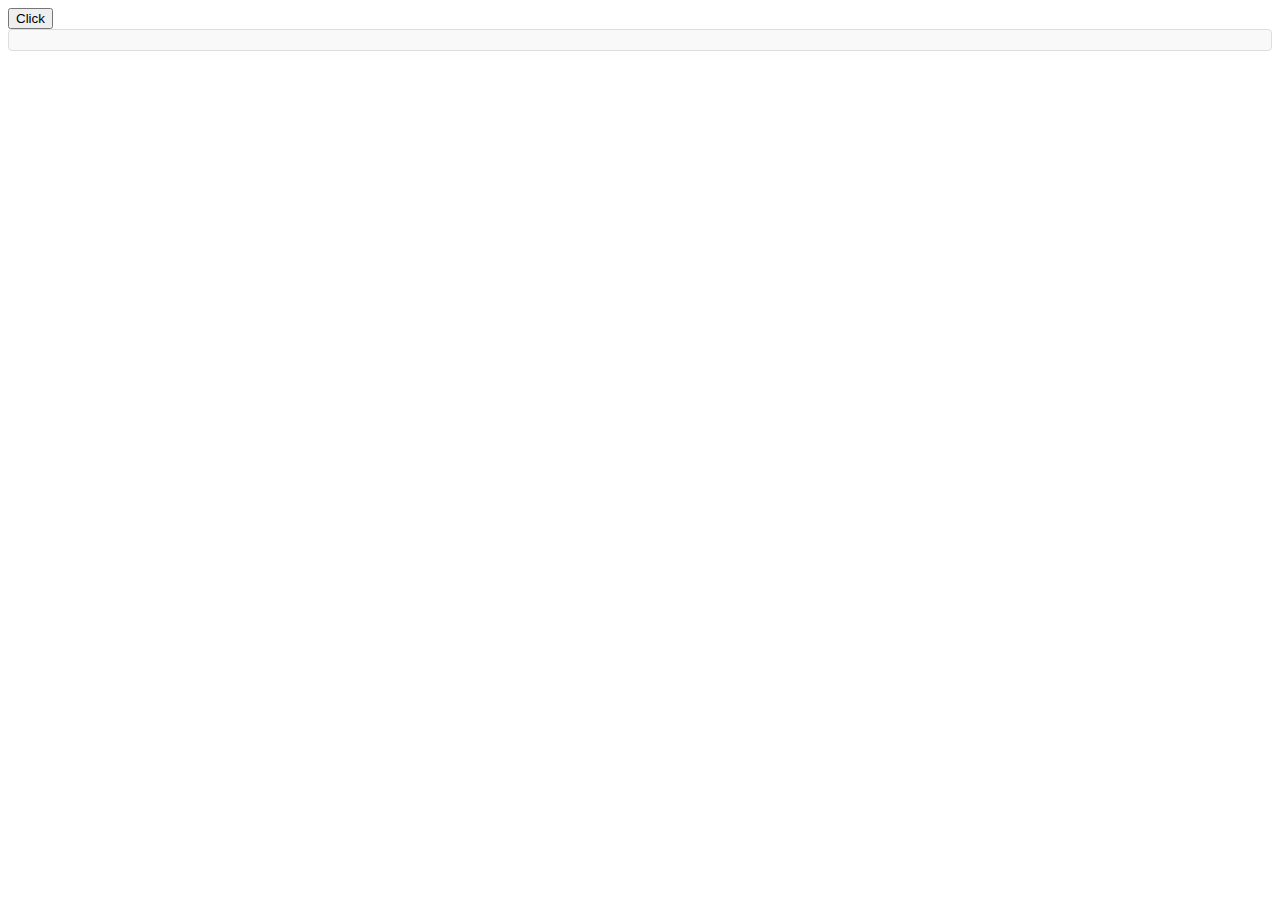
<file: PR-1/index.html>
<!DOCTYPE html>
<html lang="en">

<head>
    <meta charset="UTF-8">
    <meta name="viewport" content="width=device-width, initial-scale=1.0">
    <title>Document</title>
    <link rel="stylesheet" href="./CSS/style.css">
</head>

<body>
    <button class="myButton">Click </button>
    <div class="welcomeMessage"></div>

    <script src="./JS/jquery.min.js"></script>
    <script src="./JS/script.js"></script>

</body>

</html>
</file>
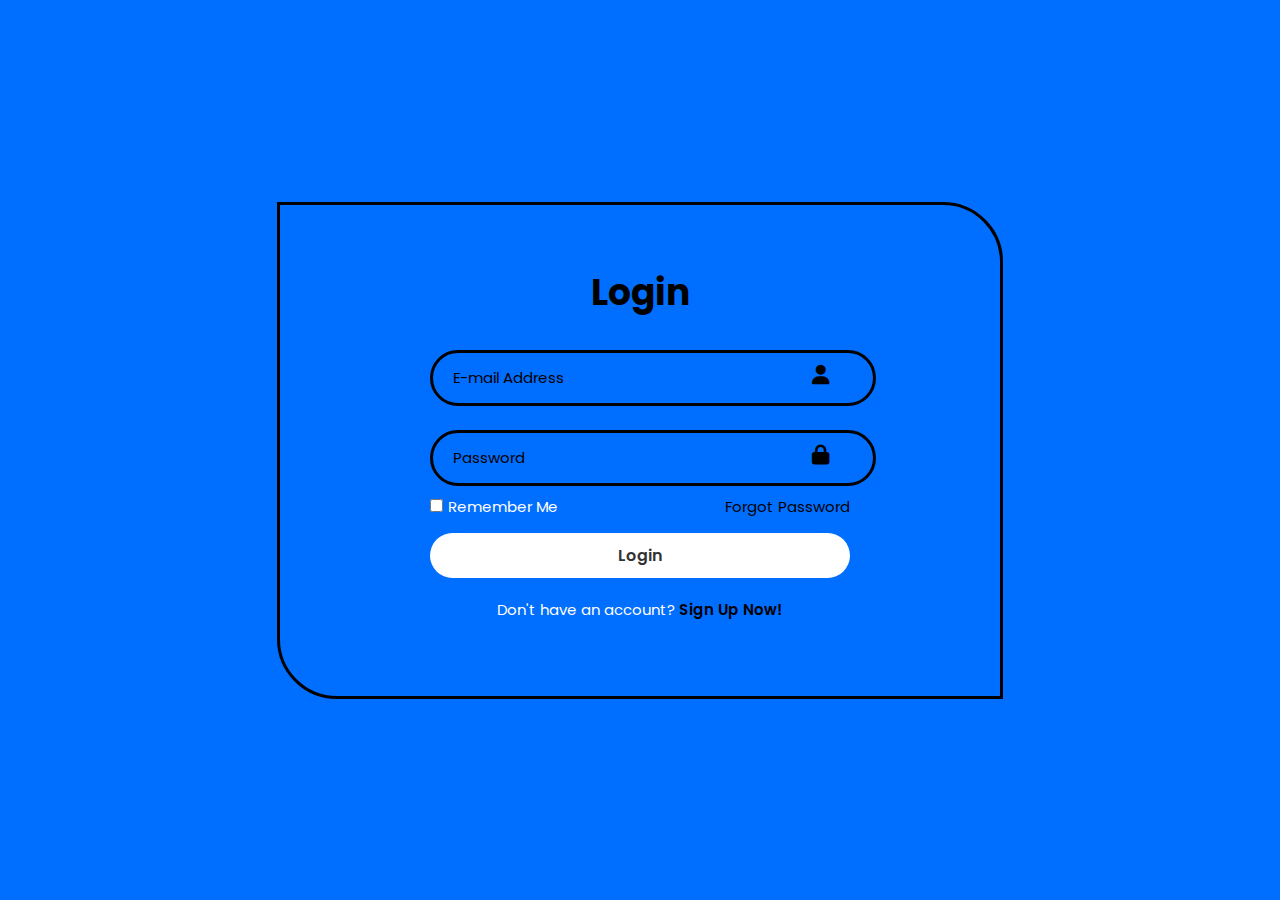
<file: ADMIN PANLE 2/login.html>
<!DOCTYPE html>
<html lang="en">
<head>
    <meta charset="UTF-8">
    <meta name="viewport" content="width=device-width, initial-scale=1.0">
    <title>Login Page</title>
    <link rel="stylesheet" href="./CSS/login.css ">
    <link rel="stylesheet" href="https://cdnjs.cloudflare.com/ajax/libs/font-awesome/6.5.2/css/all.min.css" />
</head>
<body>
    <div class="Container">
        <form class="Login-page">
            <h1>Login</h1>
            <div class="Input-box">
                <input type="email" placeholder="E-mail Address" required>
                <i class="fas fa-user"></i>
            </div>
            <div class="Input-box">
                <input type="password" placeholder="Password" required>
                <i class="fas fa-lock"></i>
            </div>

            <div class="remember-forgot">
                <label><input type="checkbox">Remember Me</label>
                <a href="#">Forgot Password</a>
            </div>

            <button class="btn" type="submit" onclick="location.href='./signup.html'">Login</button>
            <div class="register-link">
                <p>Don't have an account?
                <a href="signup.html">Sign Up Now!</a></p>
            </div>  
        </form>
    </div>  
</body>
</html>
</file>
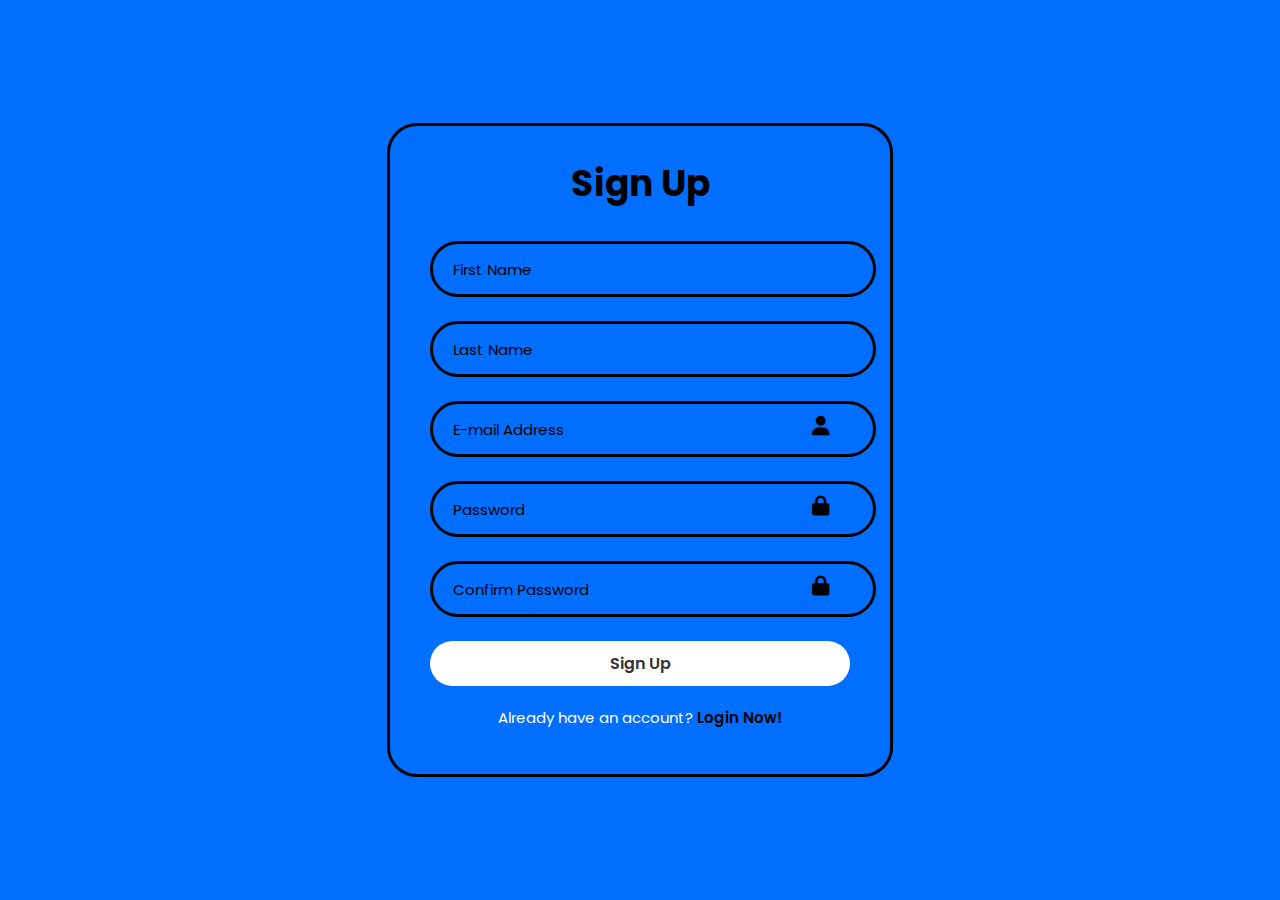
<file: ADMIN PANLE 2/signup.html>
<!DOCTYPE html>
<html lang="en">
<head>
    <meta charset="UTF-8">
    <meta name="viewport" content="width=device-width, initial-scale=1.0">
    <title>Login Page</title>
    <link rel="stylesheet" href="./CSS/signup.css">
    <link rel="stylesheet" href="https://cdnjs.cloudflare.com/ajax/libs/font-awesome/6.5.2/css/all.min.css" />
</head>
<body>
    <div class="Container">
        <form class="Login-page">
            <h1>Sign Up</h1>
            <div class="Input-box">
                <input type="text" placeholder="First Name" required>
            </div>
            <div class="Input-box">
                <input type="text" placeholder="Last Name" required>
            </div>
            <div class="Input-box">
                <input type="email" placeholder="E-mail Address" required>
                <i class="fas fa-user"></i>
            </div>
            <div class="Input-box">
                <input type="password" placeholder="Password" required>
                <i class="fas fa-lock"></i>
            </div>
            <div class="Input-box">
                <input type="password" placeholder="Confirm Password" required>
                <i class="fas fa-lock"></i>
            </div>

            <button class="btn" type="submit" onclick="location.href='./INDEX.html'">Sign Up</button>
            <div class="register-link">
                <p>Already have an account?
                <a href="login.html">Login Now!</a></p>
            </div>  
        </form>
    </div>  
</body>
</html>
</file>
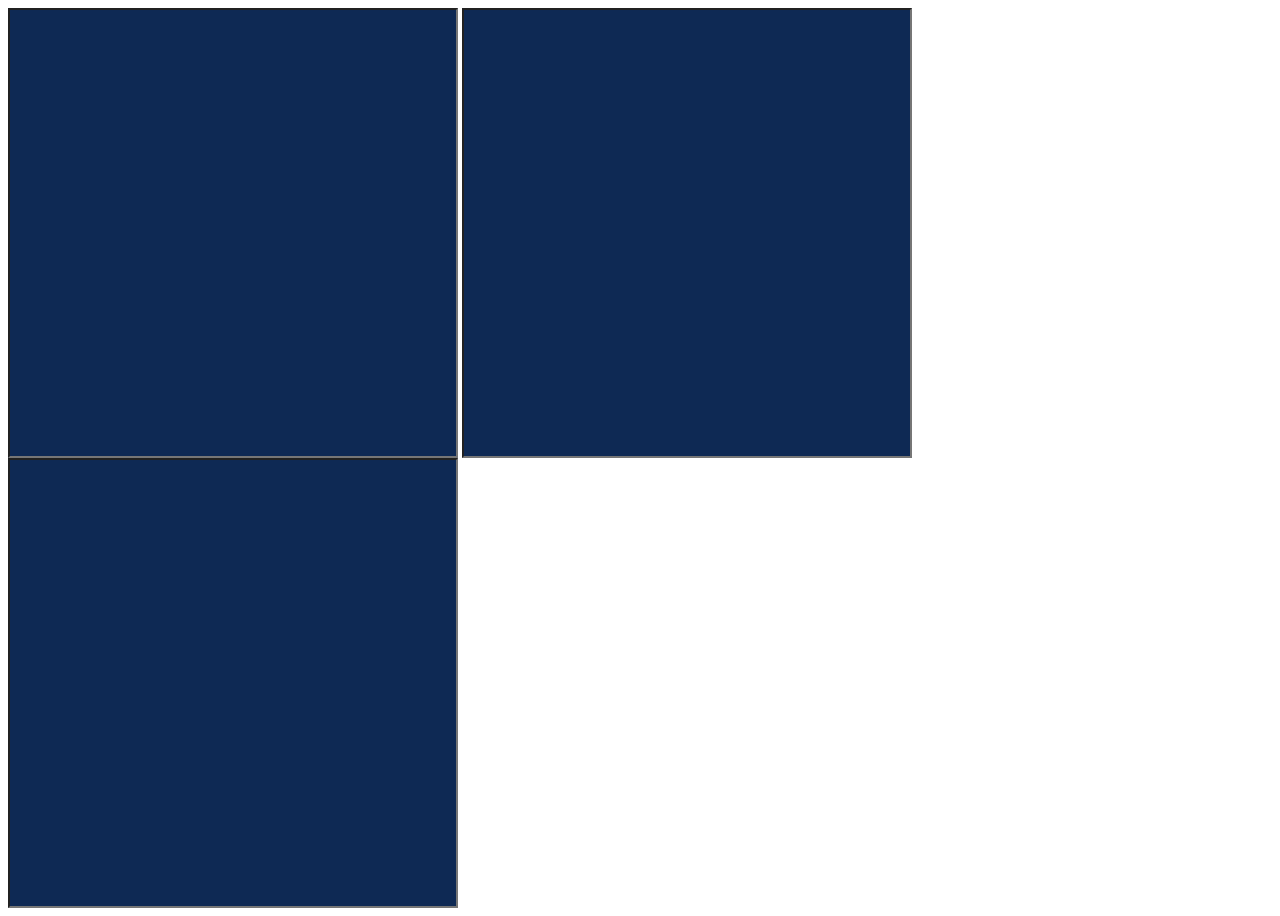
<file: PR-1/index2.html>
<html lang="en">

<head>
    <meta charset="UTF-8">
    <meta name="viewport" content="width=device-width, initial-scale=1.0">
    <title>Document</title>
    <link rel="stylesheet" href="./CSS/style.css">
</head>

<body>
    <input type="text" class="text1">
    <input type="text" class="text2">
    <input type="text" class="text3">
    
    <script src="./JS/jquery.min.js"></script>
    <script src="./JS/script.js"></script>


</body>

</html>
</file>
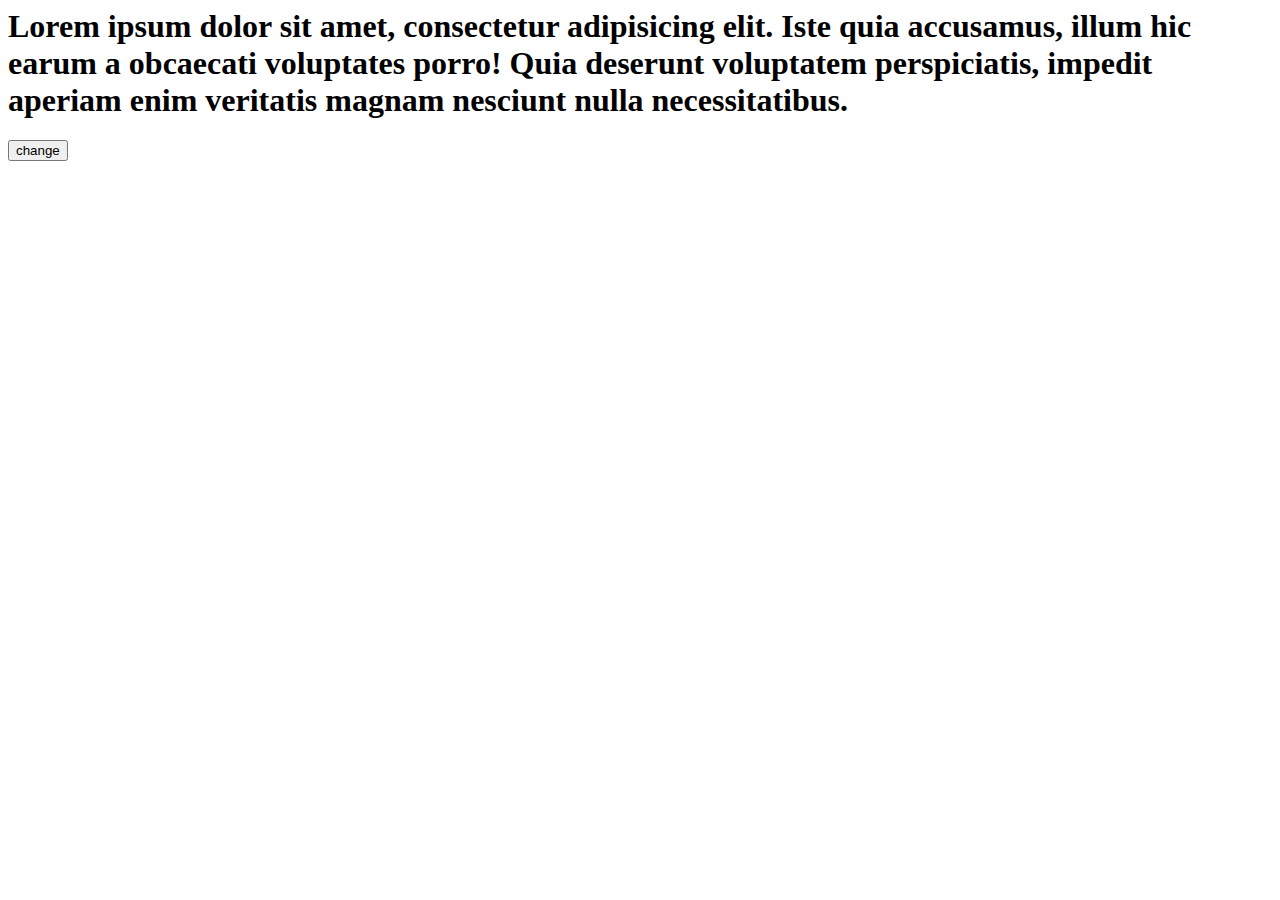
<file: PR-1/index3.html>
<html lang="en">

<head>
    <meta charset="UTF-8">
    <meta name="viewport" content="width=device-width, initial-scale=1.0">
    <title>Document</title>
    <link rel="stylesheet" href="./CSS/style.css">

</head>

<body>
    <h1 class="text">Lorem ipsum dolor sit amet, consectetur adipisicing elit. Iste quia accusamus, illum hic earum
        a obcaecati
        voluptates porro! Quia deserunt voluptatem perspiciatis, impedit aperiam enim veritatis magnam nesciunt
        nulla
        necessitatibus.</h1>
    <button class="Btn">change</button>

    <script src="./JS/jquery.min.js"></script>
    <script src="./JS/script.js"></script>






</body>

</html>
</file>
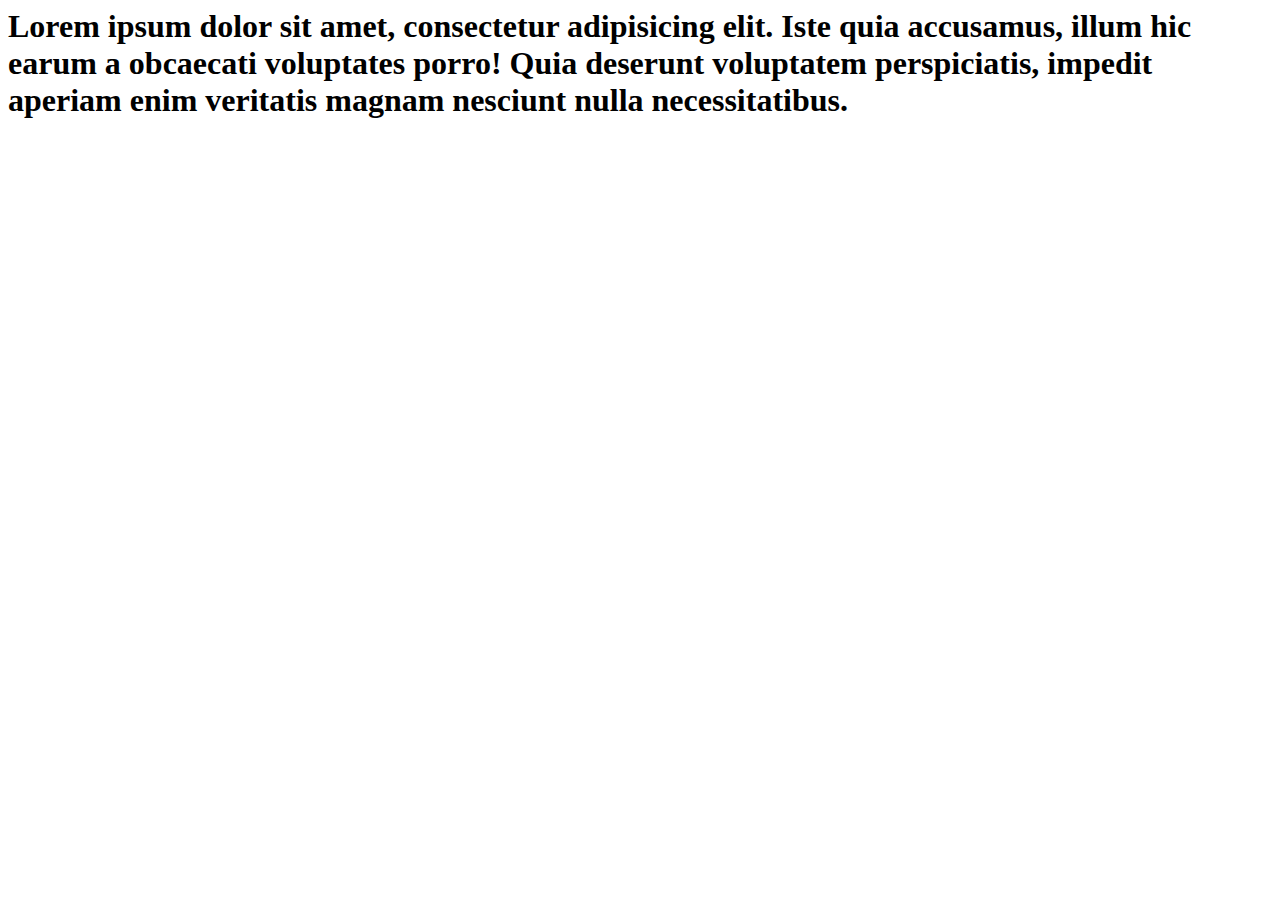
<file: PR-1/index4.html>
<html lang="en">

<head>
    <meta charset="UTF-8">
    <meta name="viewport" content="width=device-width, initial-scale=1.0">
    <title>Document</title><link rel="stylesheet" href="./CSS/style.css">
</head>

<body>
    <h1 class="text">
        Lorem ipsum dolor sit amet, consectetur adipisicing elit. Iste quia accusamus, illum hic earum
        a obcaecati
        voluptates porro! Quia deserunt voluptatem perspiciatis, impedit aperiam enim veritatis magnam nesciunt
        nulla
        necessitatibus.</h1>
    <style>
       
    </style>
    <script src="./JS/jquery.min.js"></script>
    <script src="./JS/script.js"></script>
</body>

</html>
</file>
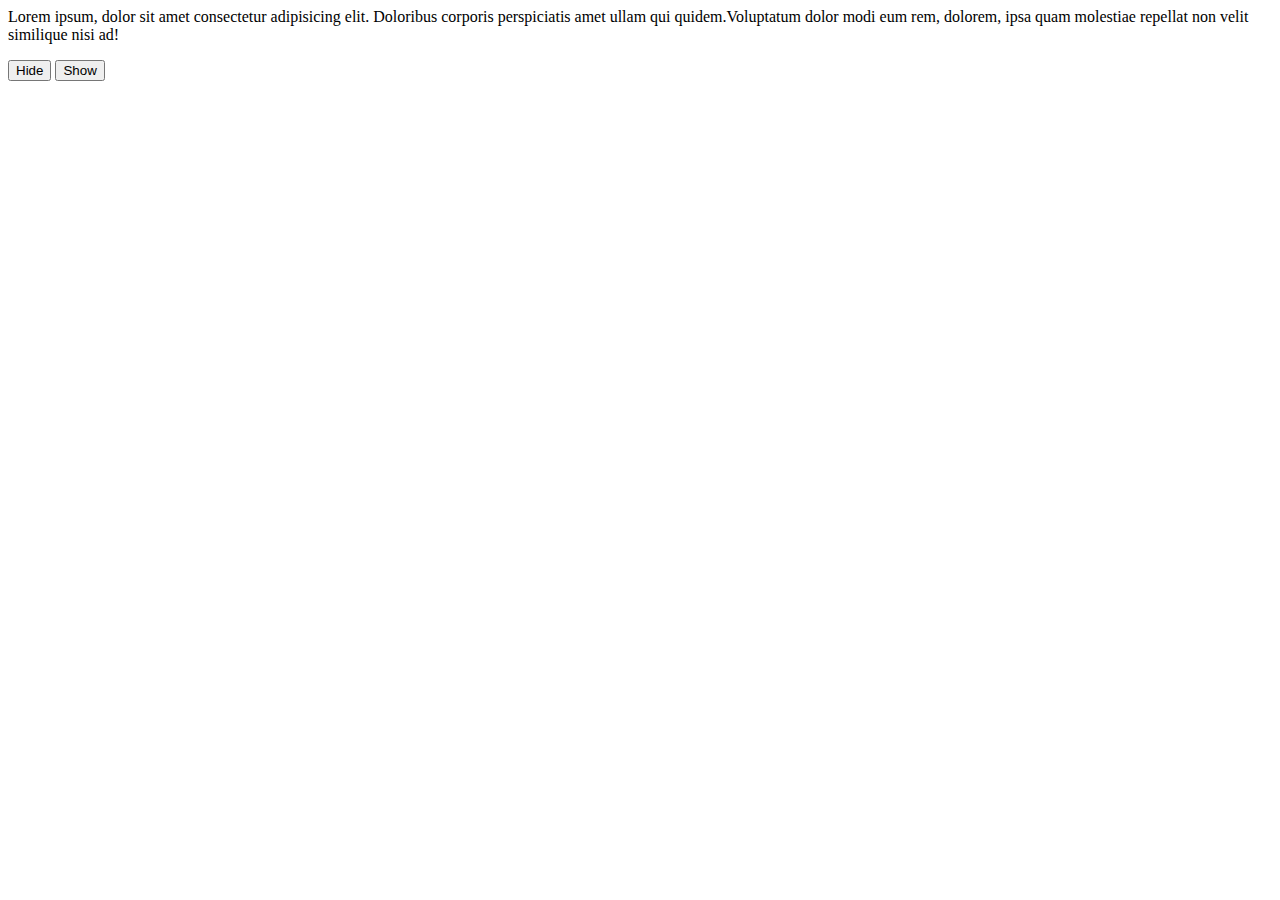
<file: PR-1/index5.html>
<html lang="en"><head>
    <meta charset="UTF-8">
    <meta name="viewport" content="width=device-width, initial-scale=1.0">
    <title>Document</title>
    <link rel="stylesheet" href="./CSS/style.css">
</head>

<body>
    <p class="text">
        Lorem ipsum, dolor sit amet consectetur adipisicing elit. Doloribus corporis perspiciatis amet ullam
        qui quidem.Voluptatum dolor modi eum rem, dolorem, ipsa quam molestiae repellat non velit similique nisi ad!</p>
    <button class="Btn1">Hide</button>
    <button class="Btn2">Show</button>
    <script src="./JS/jquery.min.js"></script>
    <script src="./JS/script.js"></script>


</body></html>
</file>
<file: PR-1/CSS/style.css>
@import url('https://fonts.googleapis.com/css2?family=Poetsen+One&display=swap');
/* index.1 */
.welcomeMessage {
    font-size: 16px;
    color: #333;
    padding: 10px;
    background-color: #f9f9f9;
    border: 1px solid #ddd;
    border-radius: 4px;
}
/* index.2 */
.text1,.text2,.text3{
    margin: auto;
    height: 450px;
    width: 450px;
    object-fit: cover;
    background-color: #0E2954;
}
/* index.3 */
.font {
    font-family: "Poetsen One", sans-serif;
    font-style: italic;
    color:#7FC7D9;
}
/* index.4 */
.font {
    font-family:"Poetsen One", sans-serif;
    font-style: italic;
    color: rgb(110, 91, 188);
}
</file>
<file: ADMIN PANLE 2/CSS/login.css>
@import url('https://fonts.googleapis.com/css2?family=Poppins:ital,wght@0,100;0,200;0,300;0,400;0,500;0,600;0,700;0,800;0,900;1,100;1,200;1,300;1,400;1,500;1,600;1,700;1,800;1,900&display=swap');


*{
    margin: 0;
    padding: 0;
    font-family: "Poppins", sans-serif;
}

body{
    display: flex;
    justify-content: center;
    align-items: center;
    min-height: 100vh;
    background:  #006eff;
}

.Container{
    width: 420px;
    border: 3px solid #000;
    backdrop-filter: blur(50%);
    color: #fff;
    border-radius: 0px 60px 0px 60px;
    padding: 60px 150px;
}

.Container h1{
    font-size: 36px;
    text-align: center;
    color: #000;
}

.Input-box{
    width: 100%;
    height: 50px;
    background: transparent;
    margin: 30px 0;
    position: relative;
}
.Input-box i{
    color: #000;
}
.Input-box input{
    width: 100%;
    height: 100%;
    background: transparent;
    border: none;
    outline: none;
    border: 3px solid #000;
    border-radius: 40px;
    color: #fff;
    padding-left: 20px;
    font-size: 15px;
    
}


.Input-box input::placeholder{
    color: #000;

}

.Input-box i{
    position: absolute;
    right: 20px;
    top: 50%;
    transform: translateY(-50%);
    font-size: 20px;
}

.remember-forgot{
    display: flex;
    justify-content: space-between;
    font-size: 15px;
    margin: -15px 0 15px;
}

.remember-forgot label input{
    margin-right: 5px;
}

.remember-forgot a {
    text-decoration: none;
    color: #000;
}

.remember-forgot a:hover{
    text-decoration: underline;
}

.btn{
    width: 100%;
    height: 45px;
    background: #fff;
    outline: none;
    border: none;
    border-radius: 40px;
    cursor: pointer;
    font-size: 16px;
    color: #333;
    font-weight: 600;
}

.register-link{
    font-size: 15px;
    text-align: center;
    margin: 20px 0 15px;
}

.register-link p a{
    color: #000;
    text-decoration: none;
    font-weight: 600;
}

.register-link p a:hover{
    text-decoration: underline;
}

.btn:hover{
    color: #fff;
    background: #7E8EF1;
    transition: ease-in-out;
    transition-duration: 0.4s;
}
</file>
<file: ADMIN PANLE 2/CSS/signup.css>
@import url('https://fonts.googleapis.com/css2?family=Poppins:ital,wght@0,100;0,200;0,300;0,400;0,500;0,600;0,700;0,800;0,900;1,100;1,200;1,300;1,400;1,500;1,600;1,700;1,800;1,900&display=swap');


*{
    margin: 0;
    padding: 0;
    font-family: "Poppins", sans-serif;
}

body{
    display: flex;
    justify-content: center;
    align-items: center;
    min-height: 100vh;
    background:  #006eff;
}

.Container{
    width: 420px;
    border: 3px solid #000;
    backdrop-filter: blur(50%);
    color: #fff;
    border-radius: 30px;
    padding: 30px 40px;
}

.Container h1{
    font-size: 36px;
    text-align: center;
    color: #000;
}

.Input-box{
    width: 100%;
    height: 50px;
    background: transparent;
    margin: 30px 0;
    position: relative;
}

.Input-box input{
    width: 100%;
    height: 100%;
    background: transparent;
    border: none;
    outline: none;
    border: 3px solid #000;
    border-radius: 40px;
    color: #fff;
    padding-left: 20px;
    font-size: 15px;
    
}


.Input-box input::placeholder{
    color: #000;

}

.Input-box i{
    position: absolute;
    right: 20px;
    top: 50%;
    transform: translateY(-50%);
    font-size: 20px;
    color: #000;
}

.remember-forgot{
    display: flex;
    justify-content: space-between;
    font-size: 15px;
    margin: -15px 0 15px;
}

.remember-forgot label input{
    margin-right: 5px;
}

.remember-forgot a {
    text-decoration: none;
    color: #fff;
}

.remember-forgot a:hover{
    text-decoration: underline;
}

.btn{
    width: 100%;
    height: 45px;
    background: #fff;
    outline: none;
    border: none;
    border-radius: 40px;
    cursor: pointer;
    font-size: 16px;
    color: #333;
    font-weight: 600;
}

.register-link{
    font-size: 15px;
    text-align: center;
    margin: 20px 0 15px;
}

.register-link p a{
    color: #000;
    text-decoration: none;
    font-weight: 600;
}

.register-link p a:hover{
    text-decoration: underline;
}

.btn:hover{
    color: #fff;
    background: #7E8EF1;
    transition: ease-in-out;
    transition-duration: 0.4s;
}
</file>
